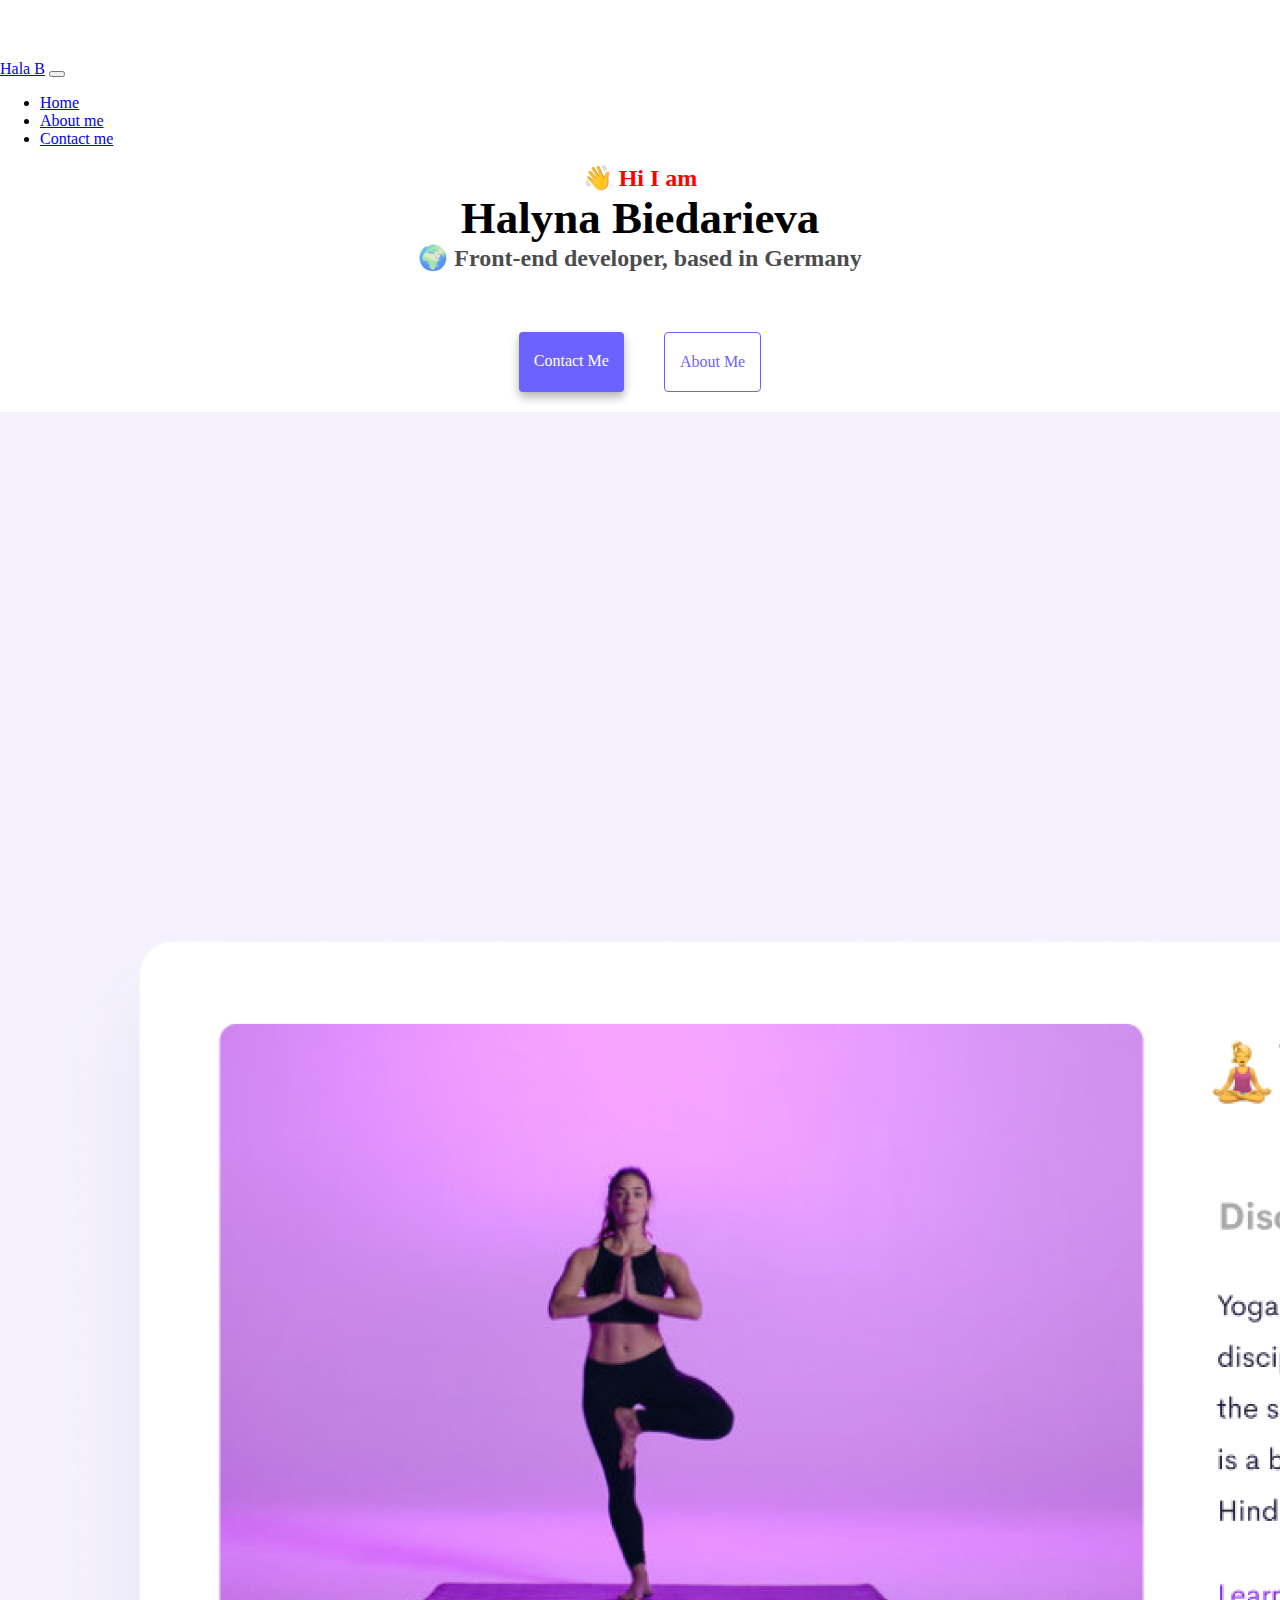
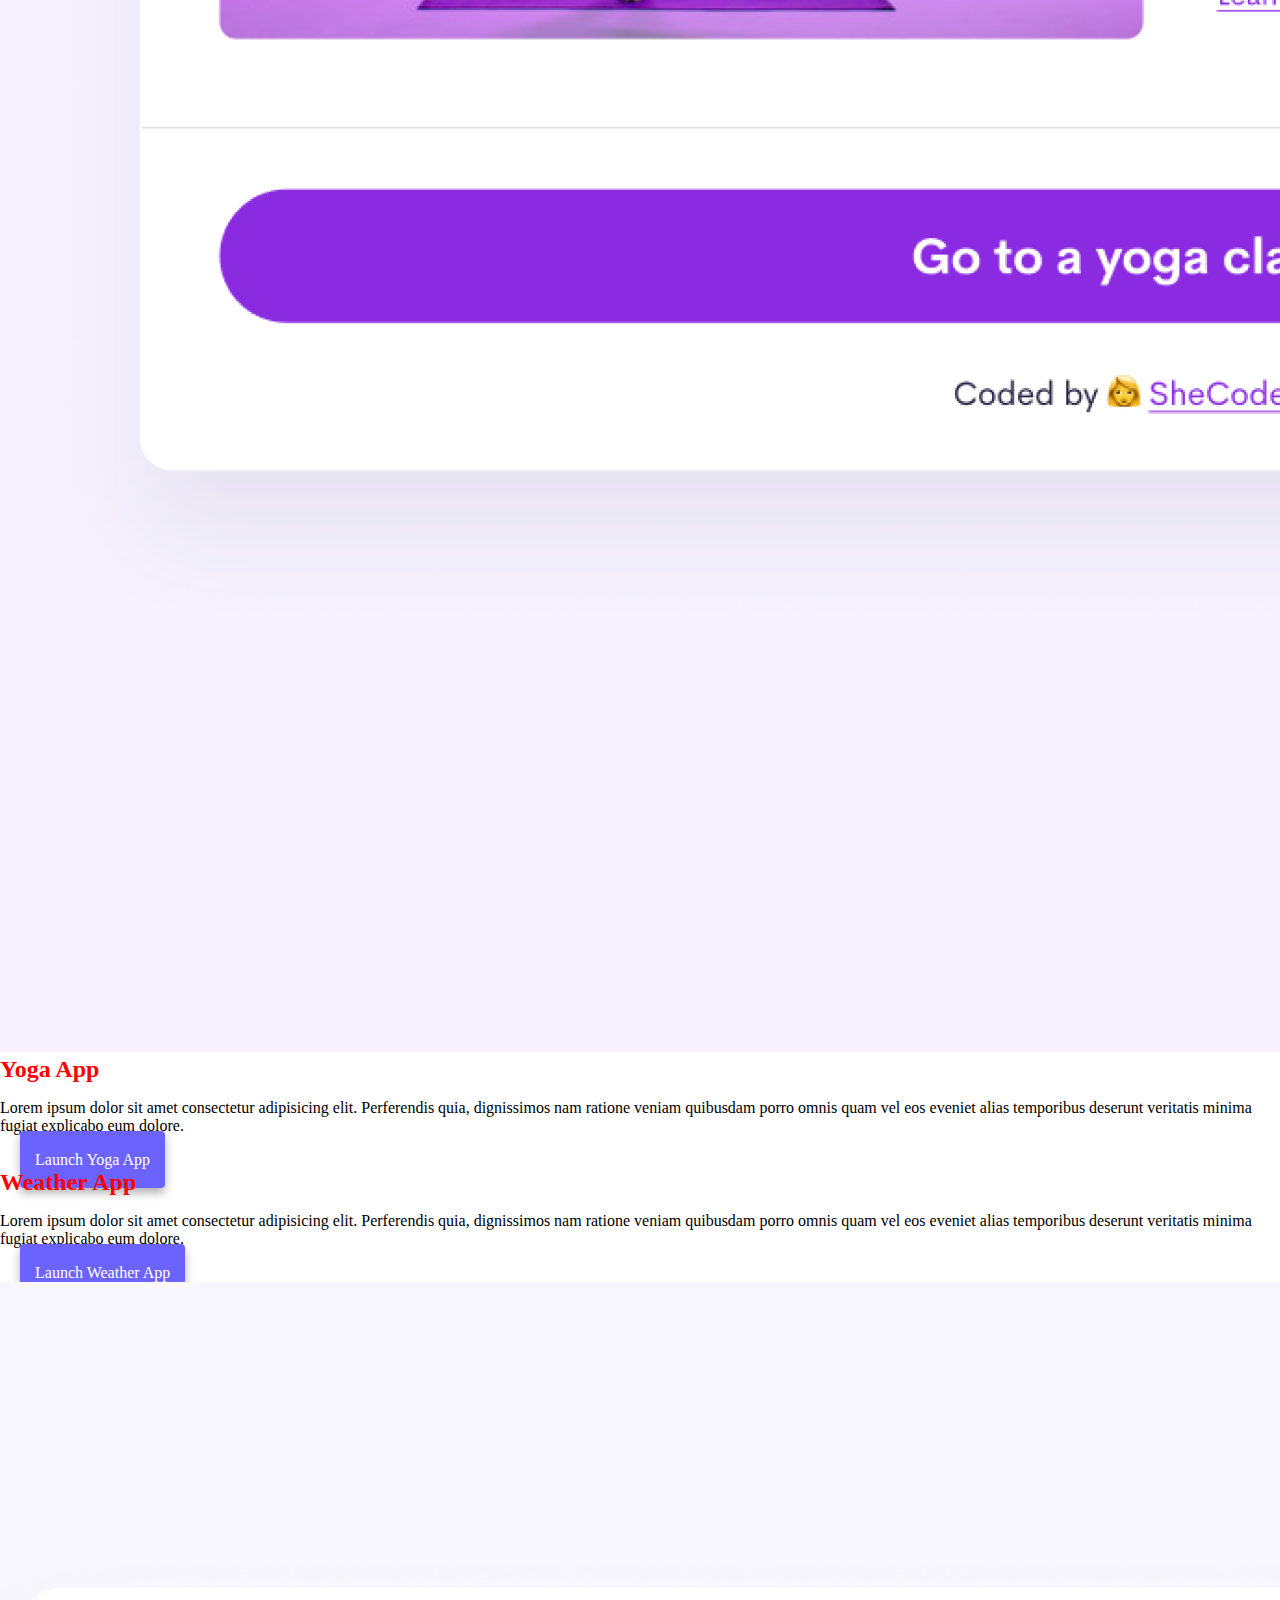
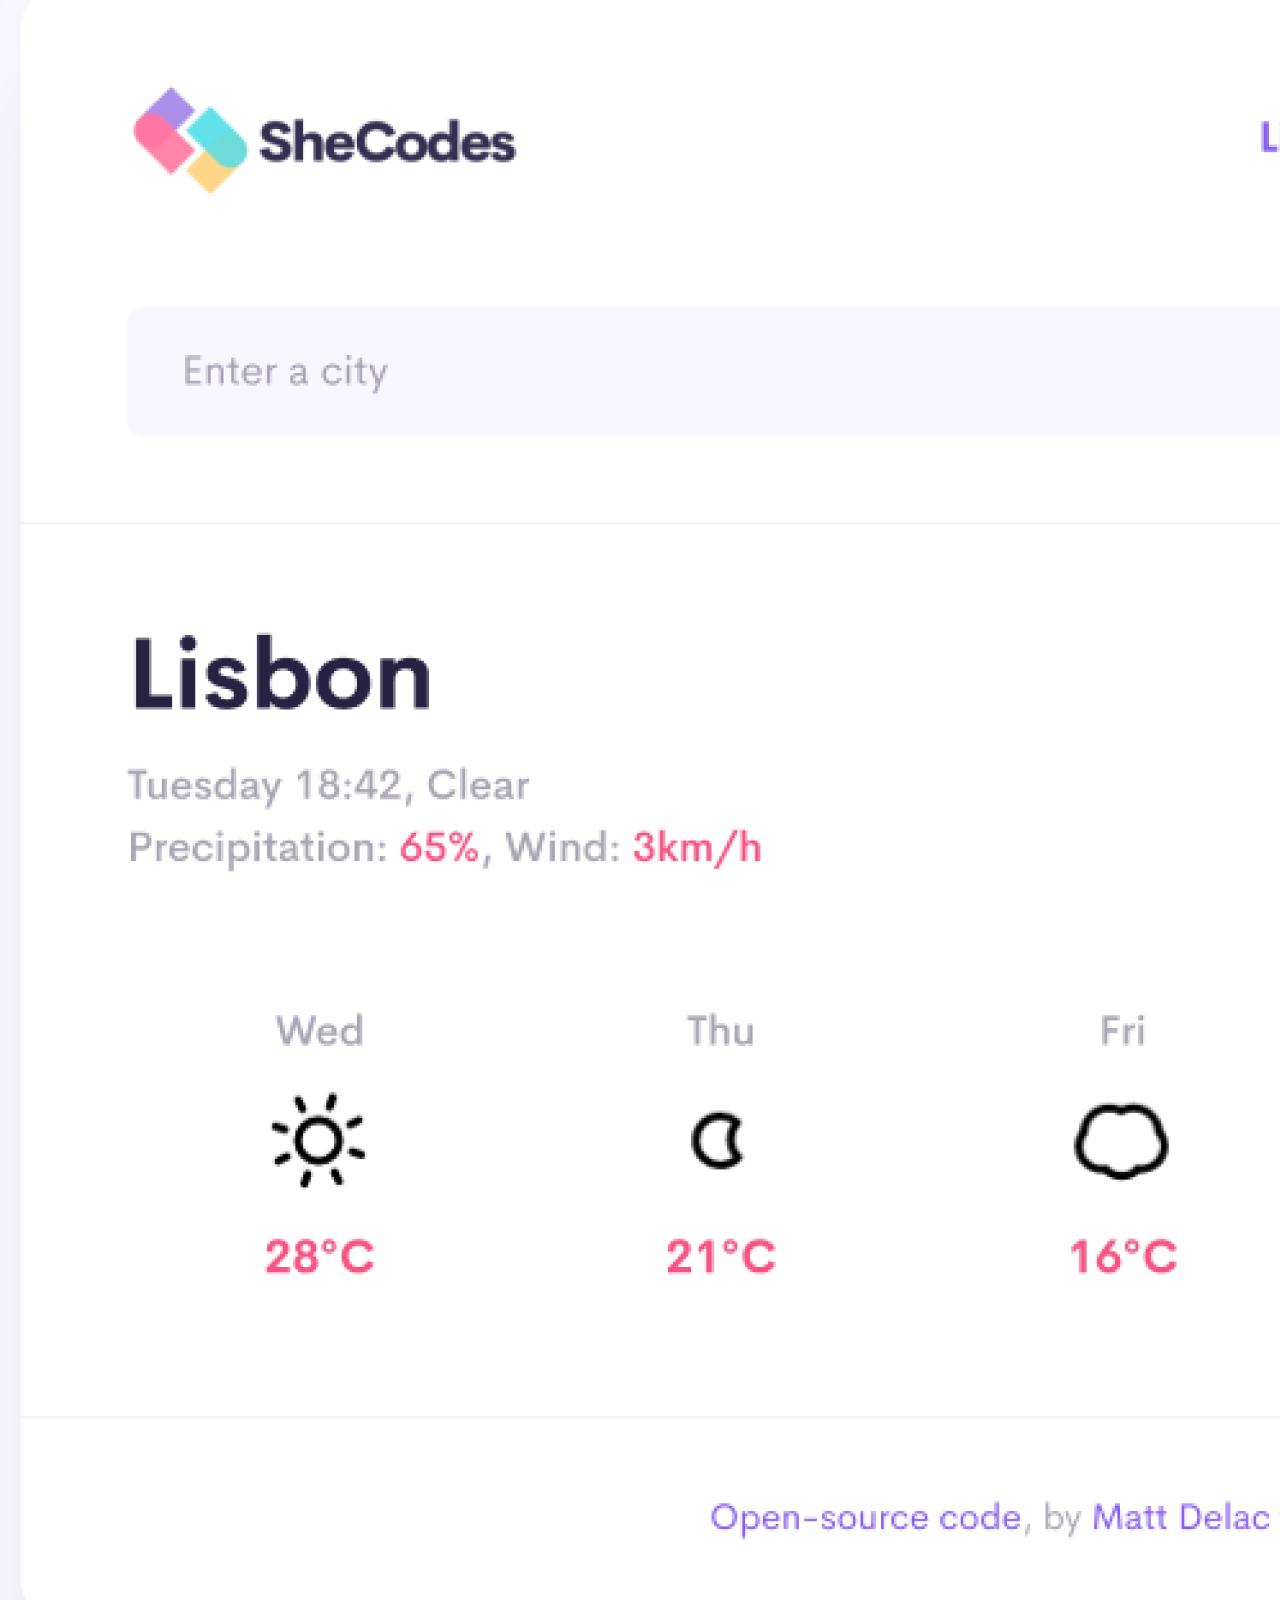
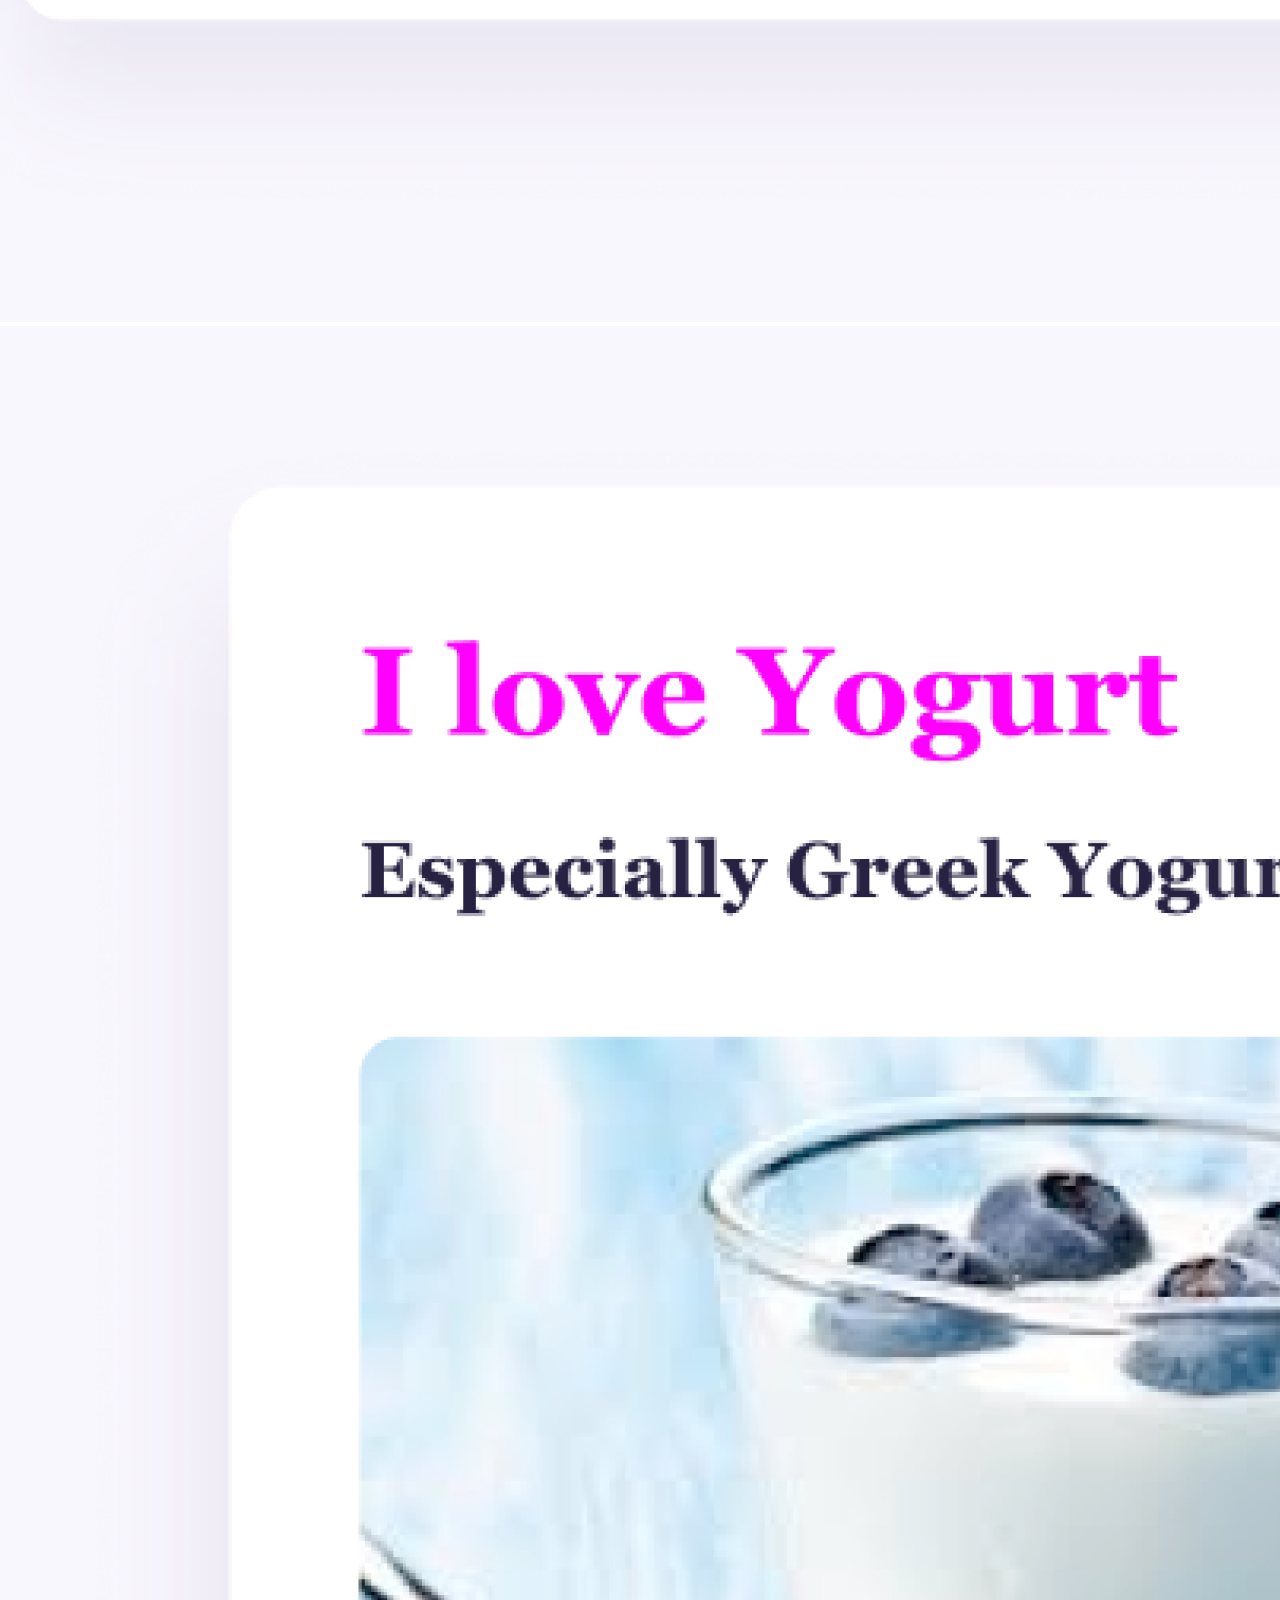
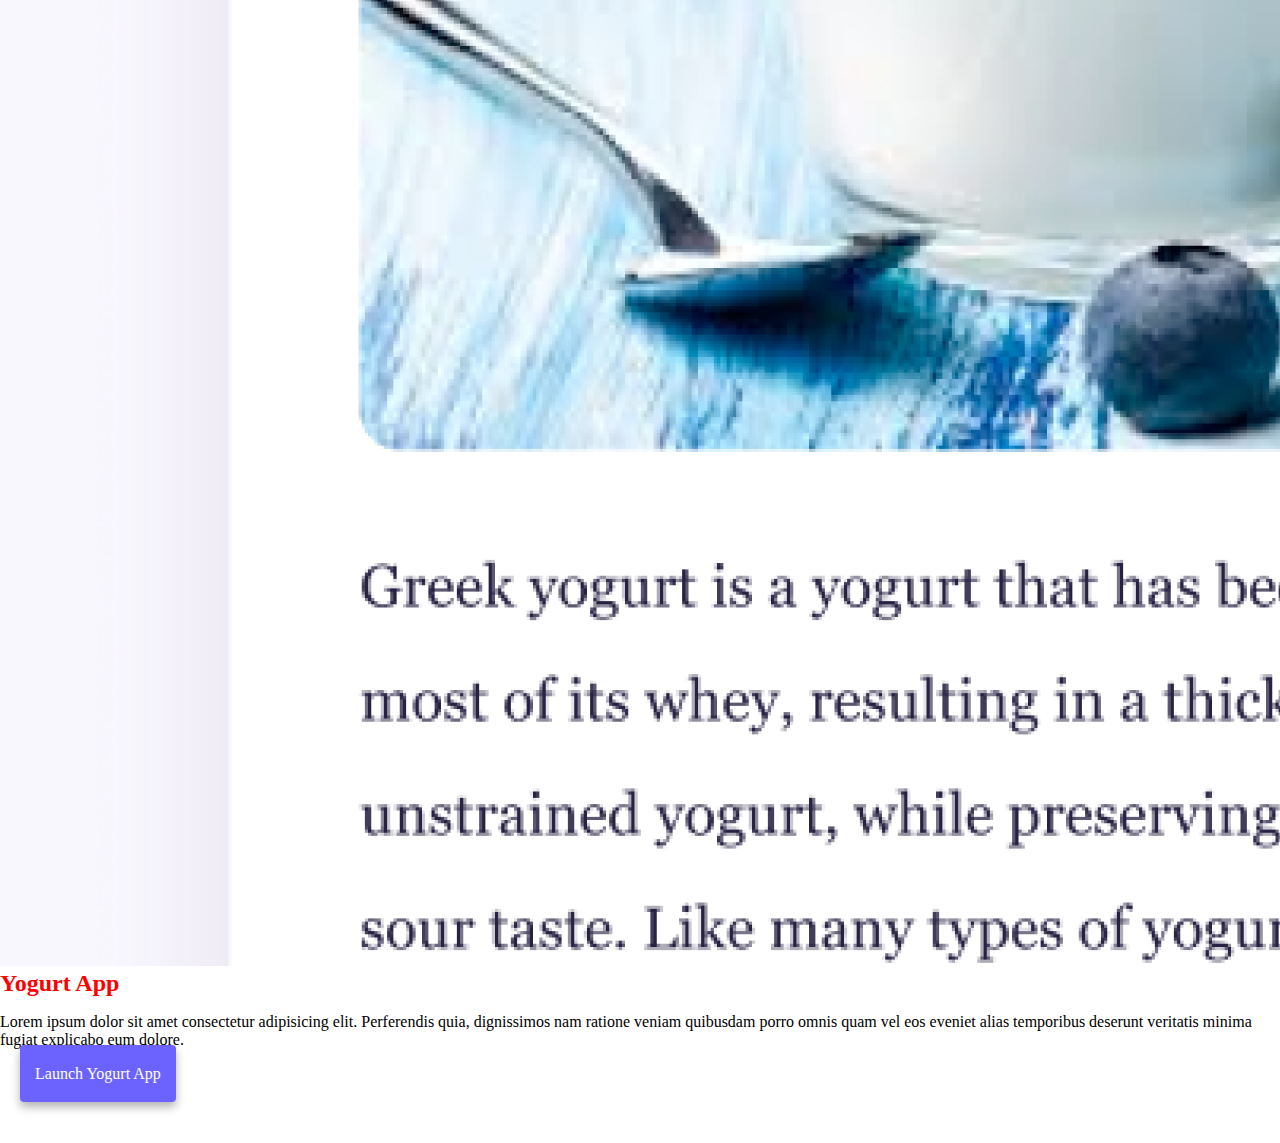
<file: index.html>
<!DOCTYPE html>
<html lang="en">
  <head>
    <meta charset="UTF-8" />
    <meta http-equiv="X-UA-Compatible" content="IE=edge" />
    <meta name="viewport" content="width=device-width, initial-scale=1.0" />
     <meta name="description" content="Front-end developer, based in Germany">
    <title>Front-end developer Halyna B</title>
    <link rel="stylesheet" href="/style.css" />
    <link
      href="https://cdn.jsdelivr.net/npm/bootstrap@5.2.0-beta1/dist/css/bootstrap.min.css"
      rel="stylesheet"
      integrity="sha384-0evHe/X+R7YkIZDRvuzKMRqM+OrBnVFBL6DOitfPri4tjfHxaWutUpFmBp4vmVor"
      crossorigin="anonymous"
    />
    <script
      src="https://cdn.jsdelivr.net/npm/bootstrap@5.2.0-beta1/dist/js/bootstrap.bundle.min.js"
      integrity="sha384-pprn3073KE6tl6bjs2QrFaJGz5/SUsLqktiwsUTF55Jfv3qYSDhgCecCxMW52nD2"
      crossorigin="anonymous"
    ></script>
  </head>
  <body>
    <nav class="navbar navbar-expand-lg bg-light position-sticky top-0">
      <div class="container-fluid">
        <a class="navbar-brand" href="#">Hala B</a>
        <button
          class="navbar-toggler"
          type="button"
          data-bs-toggle="collapse"
          data-bs-target="#navbarNav"
          aria-controls="navbarNav"
          aria-expanded="false"
          aria-label="Toggle navigation"
        >
          <span class="navbar-toggler-icon"></span>
        </button>
        <div class="collapse navbar-collapse" id="navbarNav">
          <ul class="navbar-nav">
            <li class="nav-item">
              <a class="nav-link active" aria-current="page" href="#">Home</a>
            </li>
            <li class="nav-item">
              <a class="nav-link" href="/about.html">About me</a>
            </li>
            <li class="nav-item">
              <a class="nav-link" href="/about.html#contact">Contact me</a>
            </li>
          </ul>
        </div>
      </div>
    </nav>
    <h2>👋 Hi I am</h2>
    <h1 class="my-heading">Halyna Biedarieva</h1>
    <h3>🌍 Front-end developer, based in Germany</h3>
    <div class="navigation-links">
      <a href="about.html#contact" class="contact-link">Contact me</a>
      <a href="about.html" class="about-link">About me</a>
    </div>
    <div class="container">
      <div class="row mt-5">
        <div class="col-sm-6">
          <img src="images/yoga.png" alt="yoga-app screen" class="img-fluid rounded hidden-img" />
        </div>
        <div class="col-sm-6">
          <h2 class="mb-3 mobile-head">Yoga App</h2>
          <p class="app-description mobile-paragraph">
            Lorem ipsum dolor sit amet consectetur adipisicing elit. Perferendis
            quia, dignissimos nam ratione veniam quibusdam porro omnis quam vel
            eos eveniet alias temporibus deserunt veritatis minima fugiat
            explicabo eum dolore.
          </p>
          <div class="mt-5">
            <a href="#" class="app-link mt-5">Launch Yoga App</a>
          </div>
        </div>
      </div>
      <div class="row mt-5">
        <div class="col-sm-6">
          <h2 class="mb-3 mobile-head">Weather App</h2>
          <p class="app-description mobile-paragraph">
            Lorem ipsum dolor sit amet consectetur adipisicing elit. Perferendis
            quia, dignissimos nam ratione veniam quibusdam porro omnis quam vel
            eos eveniet alias temporibus deserunt veritatis minima fugiat
            explicabo eum dolore.
          </p>
          <div class="mb-4 mt-5">
            <a href="#" class="app-link">Launch Weather App</a>
          </div>
        </div>
        <div class="col-sm-6">
          <img src="images/weather.png" alt="weather-app screen" class="img-fluid rounded hidden-img" />
        </div>
      </div>
      <div class="row mt-5">
        <div class="col-sm-6">
          <img src="images/yogurt.png" alt="yogurt-app screen" class="img-fluid rounded hidden-img" />
        </div>
        <div class="col-sm-6">
          <h2 class="text-start mb-3 mobile-head">Yogurt App</h2>
          <p class="app-description mobile-paragraph">
            Lorem ipsum dolor sit amet consectetur adipisicing elit. Perferendis
            quia, dignissimos nam ratione veniam quibusdam porro omnis quam vel
            eos eveniet alias temporibus deserunt veritatis minima fugiat
            explicabo eum dolore.
          </p>
          <div class="mt-5">
            <a href="#" class="app-link mt-5">Launch Yogurt App</a>
          </div>
        </div>
      </div>
    </div>
  </body>
</html>
</file>
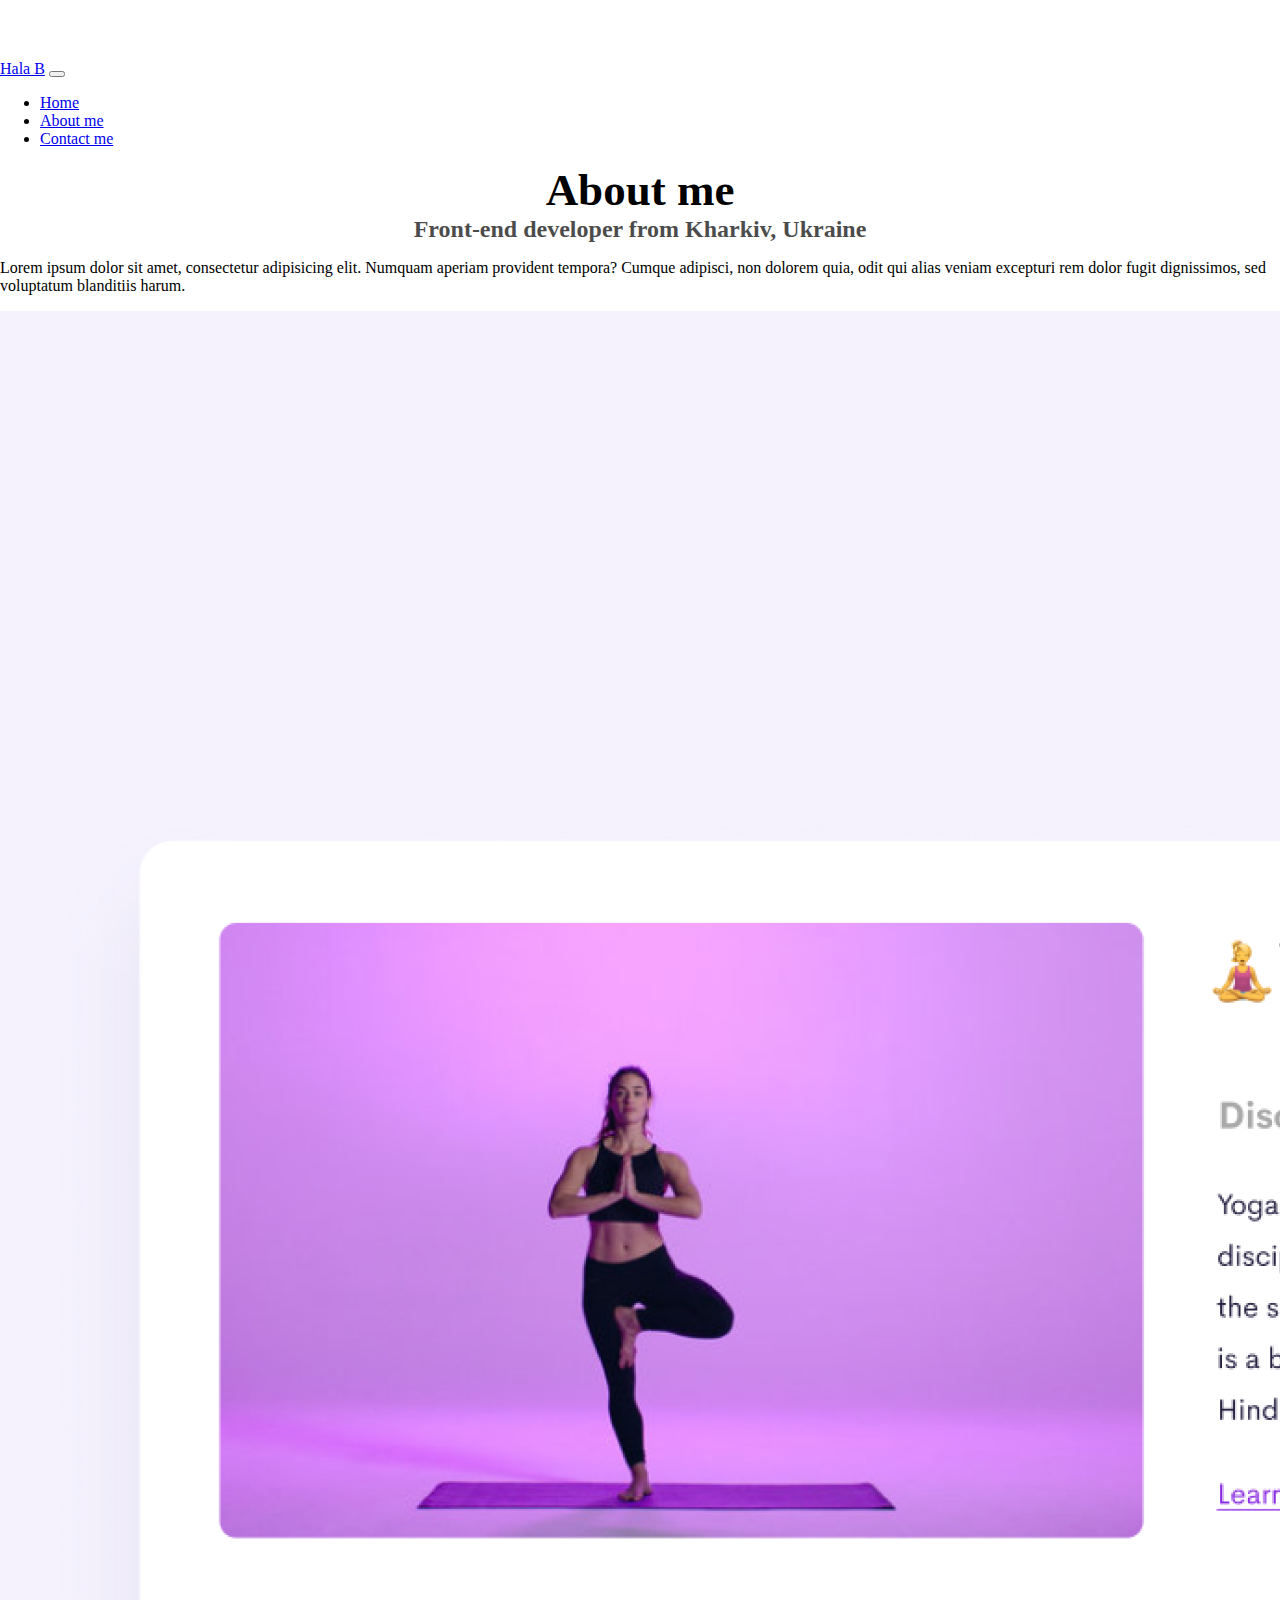
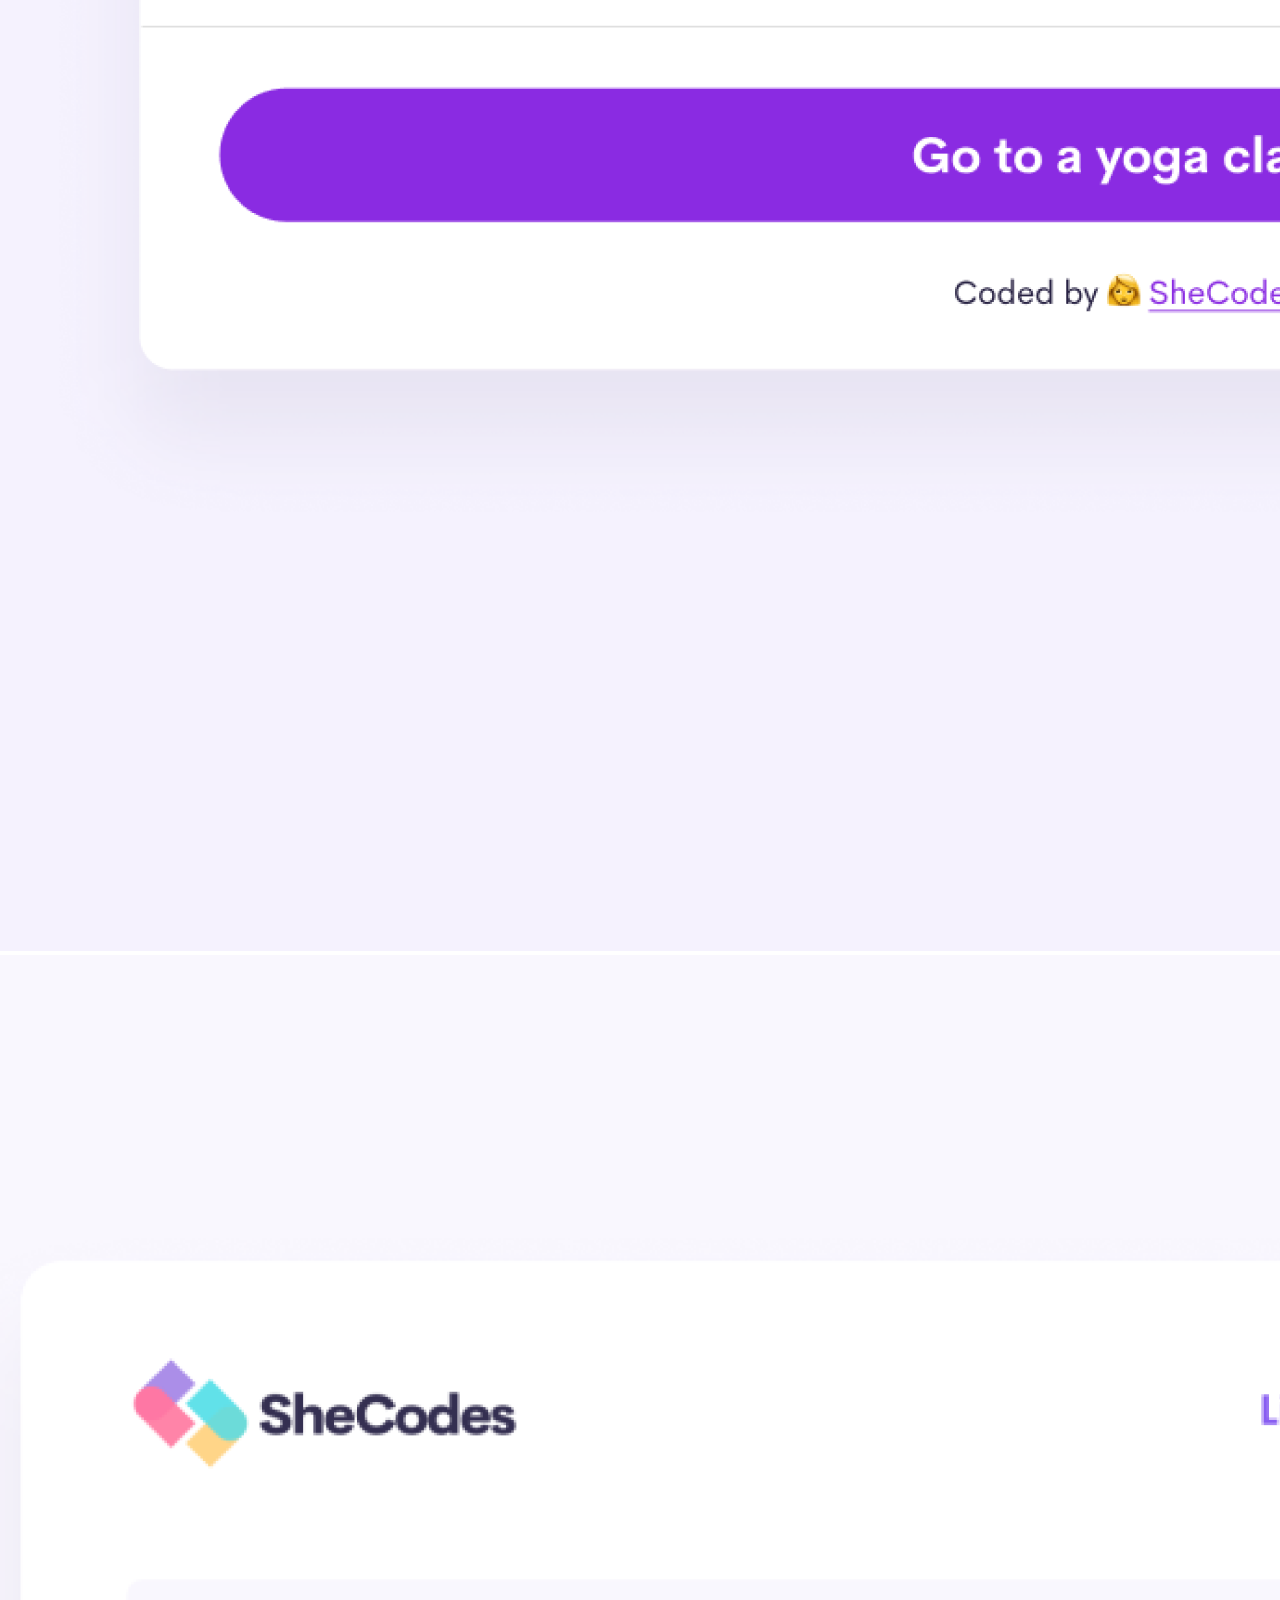
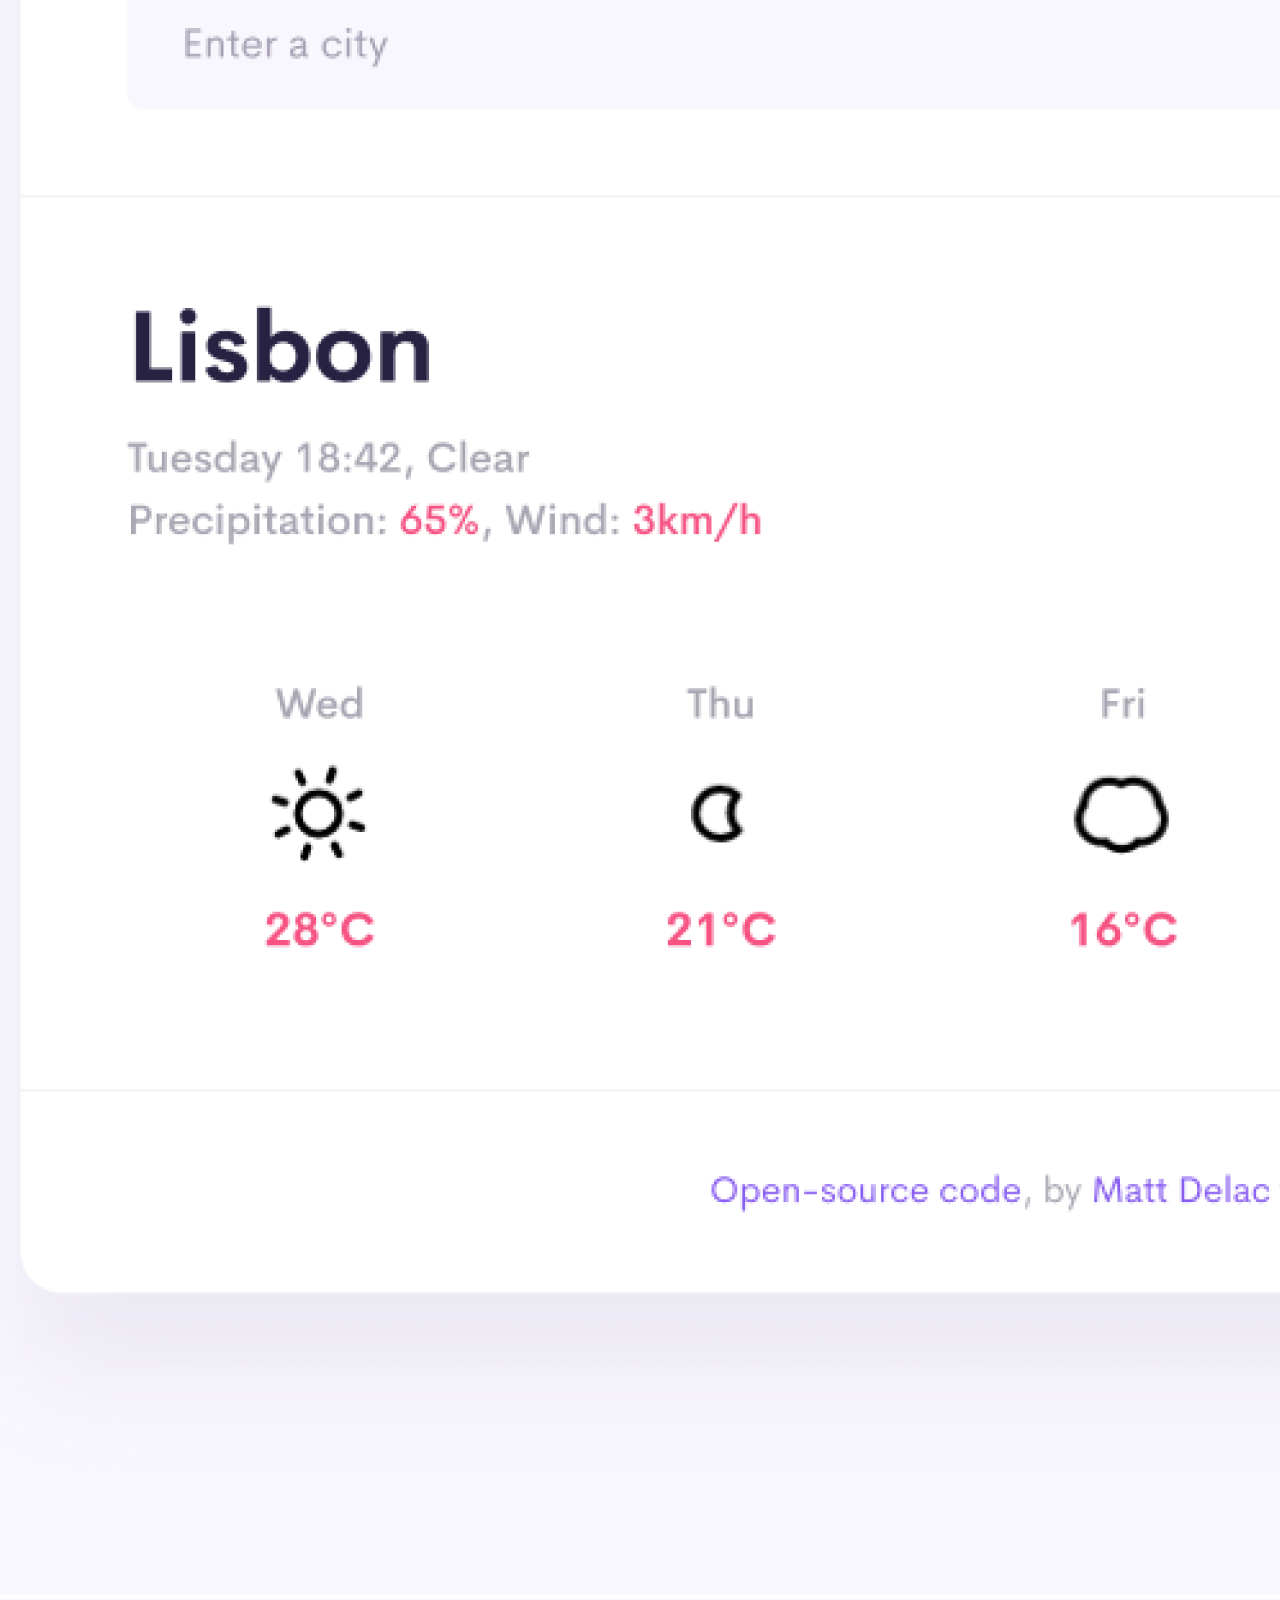
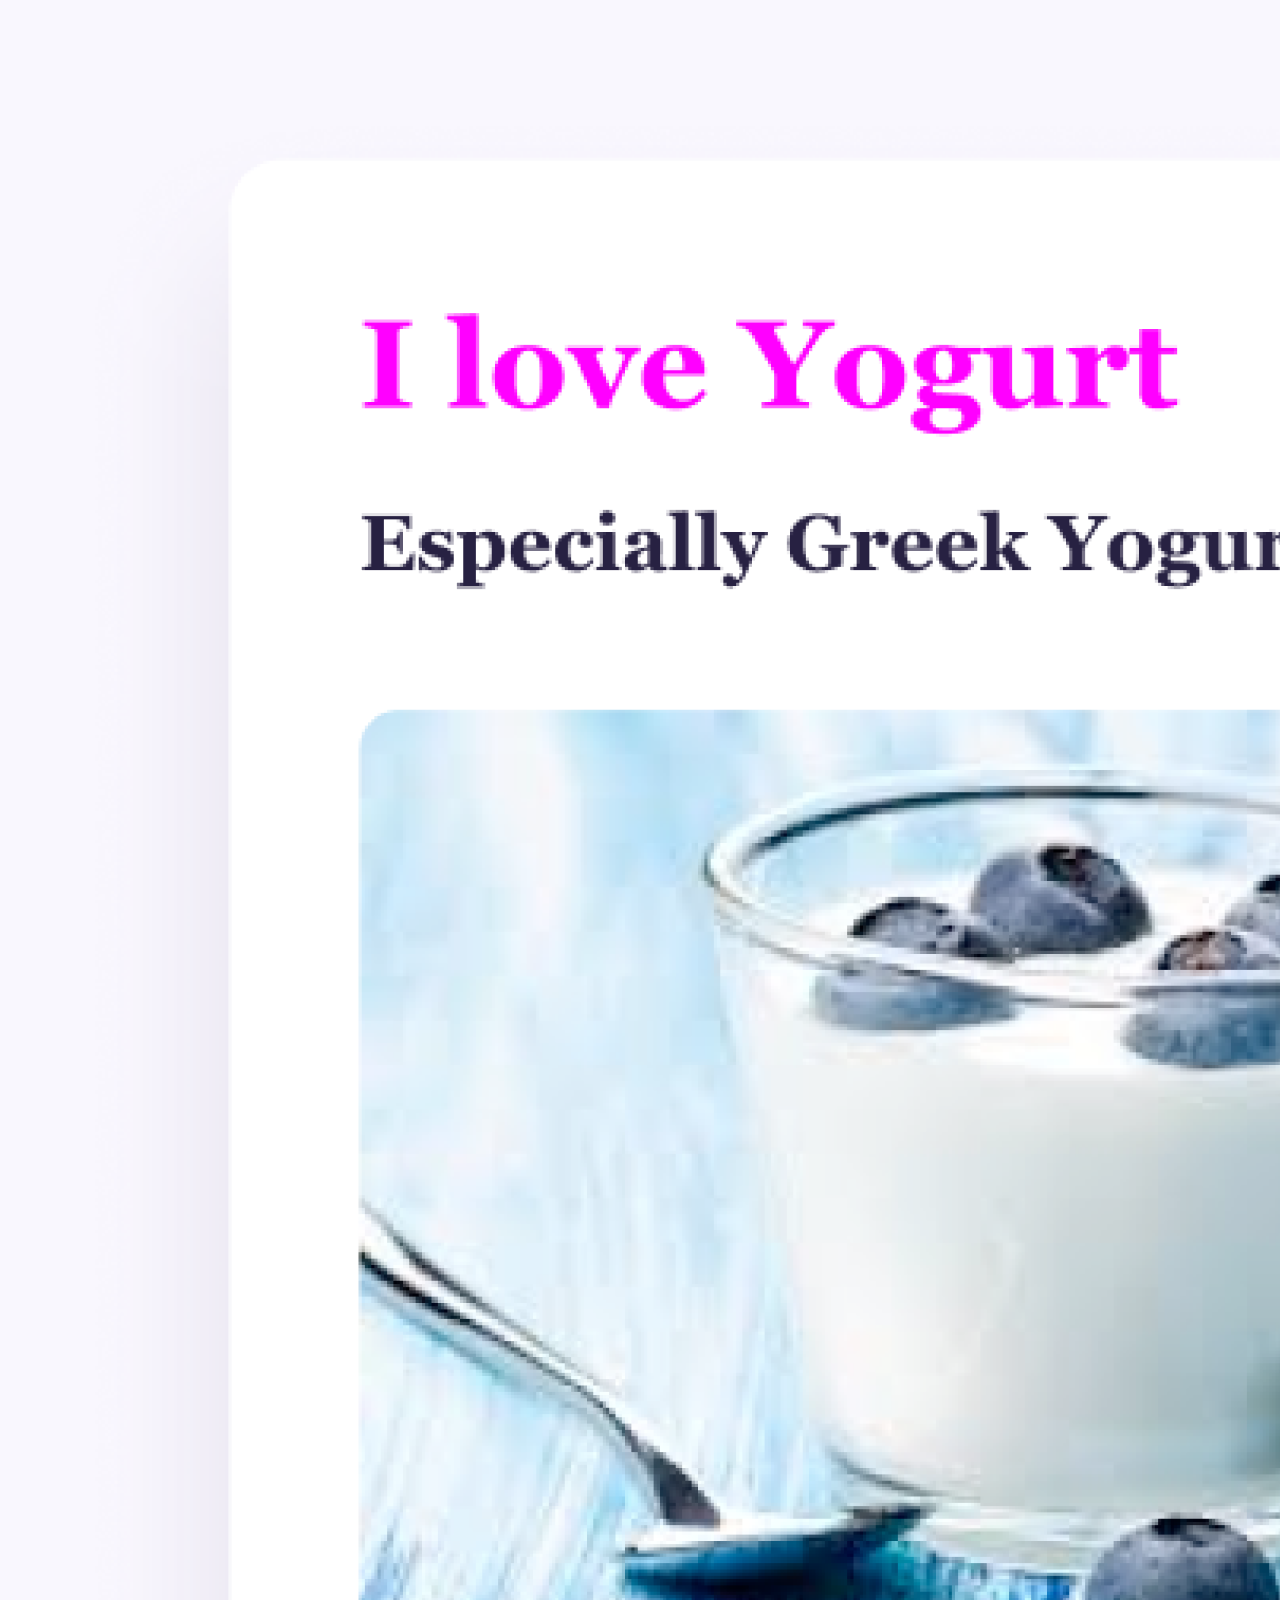
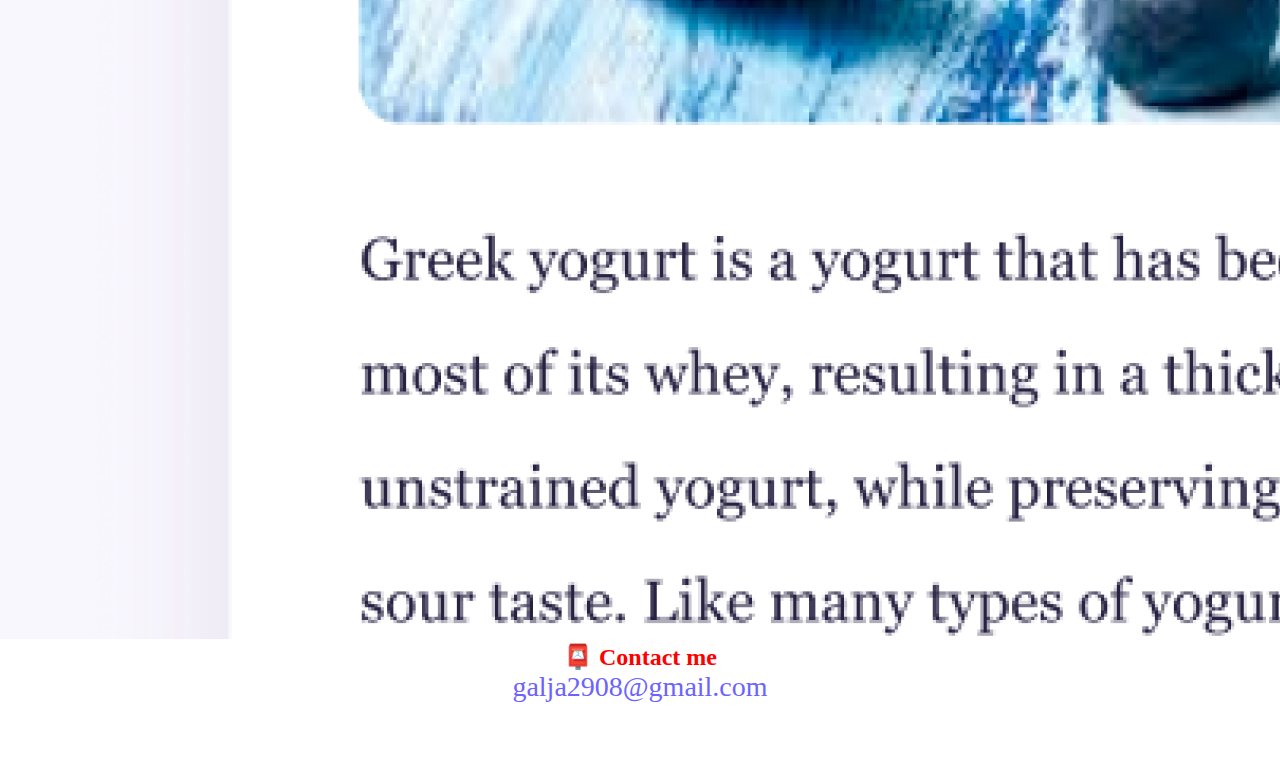
<file: about.html>
<!DOCTYPE html>
<html lang="en">
  <head>
    <meta charset="UTF-8" />
    <meta http-equiv="X-UA-Compatible" content="IE=edge" />
    <meta name="viewport" content="width=device-width, initial-scale=1.0" />
    <meta name="description" content="Details and contacts of Front-end developer Hala B">
    <link rel="stylesheet" href="style.css" />
    <title>About and contact Halyna B</title>
    <link
      href="https://cdn.jsdelivr.net/npm/bootstrap@5.2.0-beta1/dist/css/bootstrap.min.css"
      rel="stylesheet"
      integrity="sha384-0evHe/X+R7YkIZDRvuzKMRqM+OrBnVFBL6DOitfPri4tjfHxaWutUpFmBp4vmVor"
      crossorigin="anonymous"
    />
    <script
      src="https://cdn.jsdelivr.net/npm/bootstrap@5.2.0-beta1/dist/js/bootstrap.bundle.min.js"
      integrity="sha384-pprn3073KE6tl6bjs2QrFaJGz5/SUsLqktiwsUTF55Jfv3qYSDhgCecCxMW52nD2"
      crossorigin="anonymous"
    ></script>
  </head>
  <body>
    <nav class="navbar navbar-expand-lg bg-light position-sticky top-0">
      <div class="container-fluid">
        <a class="navbar-brand" href="#">Hala B</a>
        <button
          class="navbar-toggler"
          type="button"
          data-bs-toggle="collapse"
          data-bs-target="#navbarNav"
          aria-controls="navbarNav"
          aria-expanded="false"
          aria-label="Toggle navigation"
        >
          <span class="navbar-toggler-icon"></span>
        </button>
        <div class="collapse navbar-collapse" id="navbarNav">
          <ul class="navbar-nav">
            <li class="nav-item">
              <a class="nav-link" aria-current="page" href="/">Home</a>
            </li>
            <li class="nav-item">
              <a class="nav-link active" href="/about.html">About me</a>
            </li>
            <li class="nav-item">
              <a class="nav-link" href="/about.html#contact">Contact me</a>
            </li>
          </ul>
        </div>
      </div>
    </nav>

    <h1 class="my-heading">About me</h1>
    <h3>Front-end developer from Kharkiv, Ukraine</h3>
    <p class="text-center p-4">
      Lorem ipsum dolor sit amet, consectetur adipisicing elit. Numquam aperiam
      provident tempora? Cumque adipisci, non dolorem quia, odit qui alias
      veniam excepturi rem dolor fugit dignissimos, sed voluptatum blanditiis
      harum.
    </p>
    <div class="container">
      <div class="row">
        <div class="col-sm-4">
          <img
            src="images/yoga.png"
            class="img-fluid rounded p-2 shadow"
            alt="yoga-app screen"
          />
        </div>
        <div class="col-sm-4">
          <img
            src="images/weather.png"
            class="img-fluid rounded p-2 shadow"
            alt="weather-app screen"
          />
        </div>
        <div class="col-sm-4">
          <img
            src="images/yogurt.png"
            class="img-fluid rounded p-2 shadow"
            alt="yogurt-app screen"
          />
        </div>
      </div>
    </div>
    <div class="mt-5" id="contact">
      <h2>📮 Contact me</h2>
      <a href="mailto:galja2908@gmail.com" class="email-link"
        >galja2908@gmail.com</a
      >
    </div>
  </body>
</html>
</file>
<file: style.css>
:root {
  --primary-color: #6c63ff;
  --secondary-color: #f5f2fe;
  --box-shadow: 0 5px 10px rgba(0, 0, 0, 0.3);
}

body {
  margin: 60px auto;
}

h1,
h2,
h3 {
  text-align: center;
  margin: 0;
}



h2 {
color: red;
}

h3 {
  font-size: 24px;
  opacity: 0.7;
}

.navigation-links {
  display: flex;
  margin-top: 40px;
  justify-content: center;
}

.navigation-links a {
  margin: 20px;
  border-radius: 4px;
  padding: 20px 15px;
  text-decoration: none;
  text-transform: capitalize;
}

.contact-link {
  background: var(--primary-color);
  box-shadow: var(--box-shadow);
  color: white;
}

.about-link {
  color: var(--primary-color);
  border: 1px solid var(--primary-color);
}

.homepage-link {
  color: var(--primary-color);
  text-align: center;
  display: block;
}

.email-link {
  display: flex;
  justify-content: center;
  color: var(--primary-color);
  font-size: 28px;
  text-decoration: none;
}

.email-link:hover {
  text-decoration: underline;
}

.app-description {
  background: white;
}

.app-link {
  background: var(--primary-color);
  box-shadow: var(--box-shadow);
  color: white;
  margin: 20px;
  border-radius: 4px;
  padding: 20px 15px;
  text-decoration: none;
  text-transform: capitalize;
}

@media (max-width: 576px) {
  .mobile-head {
    text-align: center;
    font-size: 20px;
  }
  .mobile-paragraph {
    text-align: center;
  }
  .hidden-img {
    display: none;
  }
  .app-link {
    display: flex;
    justify-content: center;
  }
}

@media (min-width: 576px) {
  .my-heading {
  font-size: 45px;
}
  .mobile-head {
    display: flex;
    justify-content: flex-start;
  }
}
</file>
